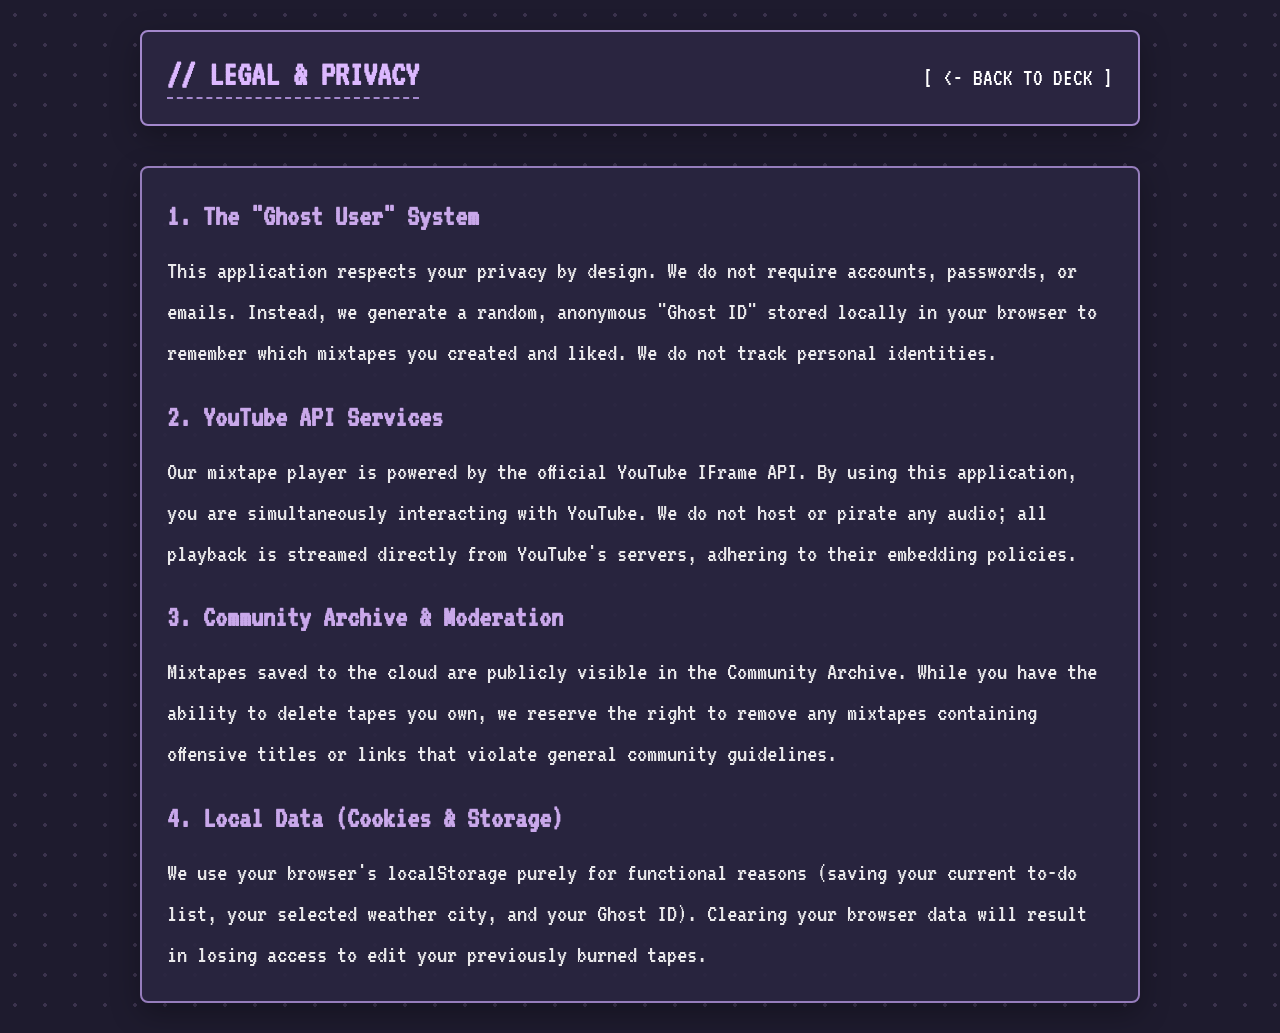
<file: terms.html>
<!DOCTYPE html>
<html lang="en">
<head>
    <meta charset="UTF-8">
    <meta name="viewport" content="width=device-width, initial-scale=1.0">
    <title>Terms & Privacy</title>
    <link href="https://fonts.googleapis.com/css2?family=VT323&display=swap" rel="stylesheet">
    <link rel="stylesheet" href="css/style.css">
</head>
<body>

    <div class="dashboard-container">
        
        <header class="top-bar widget" style="margin-bottom: 20px;">
            <h2 style="margin-bottom: 0;">// LEGAL & PRIVACY</h2>
            <a href="index.html" class="text-btn" style="text-decoration: none;">[ <- BACK TO DECK ]</a>
        </header>

        <div class="widget" style="font-size: 1.6rem; line-height: 1.6; opacity: 0.9;">
            
            <h3 style="color: var(--accent); margin-bottom: 10px;">1. The "Ghost User" System</h3>
            <p style="margin-bottom: 20px;">This application respects your privacy by design. We do not require accounts, passwords, or emails. Instead, we generate a random, anonymous "Ghost ID" stored locally in your browser to remember which mixtapes you created and liked. We do not track personal identities.</p>

            <h3 style="color: var(--accent); margin-bottom: 10px;">2. YouTube API Services</h3>
            <p style="margin-bottom: 20px;">Our mixtape player is powered by the official YouTube IFrame API. By using this application, you are simultaneously interacting with YouTube. We do not host or pirate any audio; all playback is streamed directly from YouTube's servers, adhering to their embedding policies.</p>

            <h3 style="color: var(--accent); margin-bottom: 10px;">3. Community Archive & Moderation</h3>
            <p style="margin-bottom: 20px;">Mixtapes saved to the cloud are publicly visible in the Community Archive. While you have the ability to delete tapes you own, we reserve the right to remove any mixtapes containing offensive titles or links that violate general community guidelines.</p>

            <h3 style="color: var(--accent); margin-bottom: 10px;">4. Local Data (Cookies & Storage)</h3>
            <p>We use your browser's <code>localStorage</code> purely for functional reasons (saving your current to-do list, your selected weather city, and your Ghost ID). Clearing your browser data will result in losing access to edit your previously burned tapes.</p>

        </div>

    </div>

    <script type="module" src="js/footer.js"></script>
</body>
</html>
</file>
<file: css/style.css>
:root {
    --bg-dark: #1e1b2e;
    --accent: #dcb8ff;
    --text-main: #ffffff;
    --surface: #2a2540;
    --border: #a388cc;
    --font-ui: 'VT323', monospace;
}

* { box-sizing: border-box; margin: 0; padding: 0; font-family: var(--font-ui); }

body {
    background-color: var(--bg-dark);
    color: var(--text-main);
    min-height: 100vh;
    padding: 30px;
    display: flex;
    justify-content: center;
    align-items: center;
    background-image: radial-gradient(rgba(220, 184, 255, 0.15) 2px, transparent 2px);
    background-size: 30px 30px;
    position: relative;
}

.dashboard-container {
    width: 100%; max-width: 1000px; z-index: 1; position: relative;
    display: flex; flex-direction: column; gap: 20px;
}

.widget {
    background: var(--surface);
    border: 2px solid var(--border);
    border-radius: 8px;
    padding: 25px;
    box-shadow: 0 10px 30px rgba(0, 0, 0, 0.3);
}

h2 { font-size: 2.2rem; color: var(--accent); margin-bottom: 15px; border-bottom: 2px dashed var(--border); padding-bottom: 5px;}

.tape-header-row { display: flex; justify-content: space-between; align-items: baseline; }
.text-btn { background: none; border: none; color: var(--text-main); font-size: 1.5rem; cursor: pointer; transition: 0.2s;}
.text-btn:hover { color: var(--accent); }

.top-bar { display: flex; justify-content: space-between; font-size: 2.5rem; align-items: center; }
#clock { color: var(--text-main); letter-spacing: 2px; }
#weather { color: var(--accent); font-size: 2rem; }

/* Main Grid & Columns */
.main-grid { 
    display: grid; 
    grid-template-columns: 1fr 1fr; 
    gap: 20px; 
    align-items: start;
}

.left-column, .right-column {
    display: flex;
    flex-direction: column;
    gap: 20px; 
    min-width: 0; /* <-- THIS IS THE MAGIC FIX! Stops the layout crash */
}

/* UPGRADED CASSETTE UI */
.cassette {
    height: 180px; background: #1a1726; border: 3px solid var(--border); border-radius: 10px;
    padding: 15px; display: flex; flex-direction: column; justify-content: center; margin-bottom: 15px;
}
.cassette-label { 
    background: #f0ebf5; flex-grow: 1; border: 2px solid var(--border); 
    display: flex; flex-direction: column; align-items: center; justify-content: space-between; padding: 10px 0;
}
.cassette-title { font-size: 2.5rem; color: #1e1b2e; font-weight: bold; text-transform: uppercase; letter-spacing: 1px;}
.spools { display: flex; justify-content: space-between; width: 65%; margin: auto; }

/* Accurate Spool Design with Teeth */
.spool { 
    width: 60px; height: 60px; background: #fff; 
    border: 3px solid var(--border); border-radius: 50%; 
    display: flex; align-items: center; justify-content: center;
}
.spool::after {
    content: ''; width: 25px; height: 25px; background: #1e1b2e; 
    border: 4px dashed var(--border); border-radius: 50%;
}

/* Weather & City Select */
.weather-container { 
    display: flex; 
    align-items: center; 
    gap: 15px; 
}

#city-select {
    background: rgba(0,0,0,0.3);
    color: var(--accent);
    border: 2px solid var(--border);
    font-family: var(--font-ui);
    font-size: 1.8rem;
    padding: 5px 10px;
    border-radius: 4px;
    cursor: pointer;
    outline: none;
    transition: all 0.2s;
}

#city-select:focus, #city-select:hover { 
    border-color: var(--accent); 
    background: rgba(220, 184, 255, 0.1);
}

#city-select option { 
    background: var(--bg-dark); 
    color: var(--text-main); 
}

/* Ambient Mixer Sliders */
.slider-group {
    display: grid;
    grid-template-columns: 110px 1fr; /* Increased from 90px to 110px so "NIGHT" stops wrapping */
    align-items: center;
    gap: 15px;
    margin-bottom: 15px;
}

.slider-group label {
    font-size: 1.6rem;
    color: var(--text-main);
    display: flex;
    justify-content: space-between; 
    align-items: center;
}

input[type=range] {
    -webkit-appearance: none;
    appearance: none;
    width: 100%;
    background: transparent;
}

/* --- CHROME, SAFARI, EDGE --- */
input[type=range]::-webkit-slider-runnable-track {
    width: 100%;
    height: 8px;
    background: #ffffff; /* White track */
    border: 1px solid var(--border);
    border-radius: 4px;
}

input[type=range]::-webkit-slider-thumb {
    -webkit-appearance: none;
    appearance: none;
    height: 22px;
    width: 14px;
    background: var(--accent); /* Purple handle */
    cursor: pointer;
    margin-top: -8px; /* Centers the handle on the track */
    border-radius: 2px;
    border: 1px solid var(--bg-dark);
}

/* --- FIREFOX --- */
input[type=range]::-moz-range-track {
    width: 100%;
    height: 8px;
    background: #ffffff; /* White track */
    border: 1px solid var(--border);
    border-radius: 4px;
}

input[type=range]::-moz-range-thumb {
    height: 22px;
    width: 14px;
    background: var(--accent); /* Purple handle */
    cursor: pointer;
    border-radius: 2px;
    border: 1px solid var(--bg-dark);
}

/* --- EXPLORE PAGE GRID --- */
.explore-grid {
    display: grid;
    grid-template-columns: repeat(auto-fill, minmax(250px, 1fr));
    gap: 20px;
}

.tape-card {
    background: var(--surface);
    border: 2px solid var(--border);
    padding: 20px;
    border-radius: 8px;
    cursor: pointer;
    text-align: center;
    transition: all 0.2s;
}

.tape-card:hover {
    border-color: var(--accent);
    transform: translateY(-5px); 
    box-shadow: 0 10px 20px rgba(0,0,0,0.4);
}

.tape-card h3 {
    font-size: 2rem;
    color: var(--text-main);
    margin-bottom: 5px;
    white-space: nowrap;
    overflow: hidden;
    text-overflow: ellipsis;
}

.tape-card p {
    font-size: 1.4rem;
    color: var(--accent);
    opacity: 0.8;
}

.mini-spools {
    display: flex;
    justify-content: center;
    gap: 30px;
    margin-top: 15px;
}
.mini-spool {
    width: 30px;
    height: 30px;
    background: var(--bg-dark);
    border: 2px dashed var(--border);
    border-radius: 50%;
}
.tape-card:hover .mini-spool {
    animation: spin 3s linear infinite; 
}

/* --- TOP BAR EXPLORE BUTTON --- */
.explore-nav-btn {
    background: rgba(220, 184, 255, 0.05);
    color: var(--accent);
    border: 2px dashed var(--border);
    padding: 8px 20px;
    text-decoration: none;
    font-size: 2rem;
    border-radius: 6px;
    transition: all 0.2s ease;
    display: flex;
    align-items: center;
    gap: 10px;
    letter-spacing: 1px;
}

.explore-nav-btn:hover {
    background: var(--accent);
    color: var(--bg-dark);
    border: 2px solid var(--accent);
    transform: translateY(-3px);
    box-shadow: 0 5px 15px rgba(220, 184, 255, 0.2);
}

/* --- UNIVERSAL FOOTER --- */
.site-footer {
    width: 100%;
    margin-top: 40px;
    padding: 25px 20px;
    border-top: 1px dashed var(--border);
    display: flex;
    justify-content: center;
    align-items: center;
    z-index: 10;
}

.footer-content {
    display: flex;
    gap: 15px;
    align-items: center;
    flex-wrap: wrap;
    justify-content: center;
}

.footer-link {
    color: var(--text-main);
    font-family: var(--font-ui);
    font-size: 1.6rem;
    text-decoration: none;
    transition: color 0.2s ease;
}

.footer-link:hover {
    color: var(--accent);
}

.footer-divider {
    color: var(--border);
    font-size: 1.6rem;
}

/* --- LIKE BUTTON UI --- */
.like-container {
    display: flex;
    align-items: center;
    justify-content: center;
    gap: 8px;
    margin-top: 15px;
}

.like-btn {
    background: none;
    border: none;
    cursor: pointer;
    display: flex;
    align-items: center;
    transition: transform 0.2s cubic-bezier(0.175, 0.885, 0.32, 1.275);
    padding: 5px;
}

.like-btn:hover {
    transform: scale(1.1);
}

.like-btn:active {
    transform: scale(0.9);
}

.like-icon {
    width: 20px;
    height: 20px;
    filter: grayscale(100%); /* Makes your heart.png grey by default */
    opacity: 0.5;
    transition: all 0.3s ease;
}

/* When the user clicks like, this class is added */
.like-icon.liked {
    filter: grayscale(0%); /* Restores the original colors of your heart.png */
    opacity: 1;
}

.like-count {
    font-size: 1.6rem;
    color: var(--accent);
    font-family: var(--font-ui);
}


/* Spin Animation */
@keyframes spin { 100% { transform: rotate(360deg); } }
.playing .spool { animation: spin 2.5s linear infinite; }

.controls { display: flex; gap: 10px; margin-bottom: 15px; }
.controls button { flex: 1; background: transparent; color: var(--accent); border: 2px solid var(--border); font-size: 1.8rem; padding: 10px; cursor: pointer; transition: 0.2s; border-radius: 4px;}
.controls button:hover, .controls button.active-btn { background: var(--accent); color: var(--bg-dark); }

.tracklist-container { 
    background: rgba(0,0,0,0.2); 
    border: 2px solid var(--border); 
    padding: 10px; 
    border-radius: 4px; 
    /* Removed max-height so it shows all songs! */
    overflow: hidden; /* Keeps the marquee text contained inside the box */
}
.track-item { font-size: 1.5rem; opacity: 0.6; cursor: pointer; transition: 0.2s; margin-bottom: 5px;}
.track-item:hover { opacity: 1; }
.track-item.active { opacity: 1; color: var(--accent); }

/* Inputs & To-Do List */
input[type="text"], textarea {
    width: 100%; padding: 12px; background: rgba(0,0,0,0.2); border: 2px solid var(--border);
    color: var(--text-main); font-size: 1.6rem; outline: none; margin-bottom: 15px; border-radius: 4px;
}
input[type="text"]:focus, textarea:focus { border-color: var(--accent); background: rgba(220, 184, 255, 0.1); }
textarea { height: 120px; resize: vertical; }

#task-list { list-style: none; overflow-y: auto; max-height: 350px;}
.task { display: flex; justify-content: space-between; align-items: center; padding: 12px 10px; border-bottom: 1px solid rgba(220, 184, 255, 0.2); font-size: 1.6rem; transition: background 0.2s;}
.task:hover { background: rgba(0,0,0,0.1); }
.task.completed span { text-decoration: line-through; opacity: 0.4; }
.task span { cursor: pointer; flex-grow: 1; }
.delete-btn { background: none; border: none; color: #ff8585; cursor: pointer; font-size: 1.4rem; padding: 0 10px;}

/* --- UNIFIED MODAL SYSTEM (The Classic Look) --- */
.modal-overlay {
    position: fixed; top: 0; left: 0; width: 100%; height: 100%;
    background: rgba(0,0,0,0.8); backdrop-filter: blur(5px);
    display: flex; justify-content: center; align-items: center; z-index: 100;
}
.modal-overlay.hidden { display: none !important; }

.modal-content { width: 100%; max-width: 500px; }
.modal-content label { display: block; font-size: 1.4rem; margin-bottom: 5px; color: var(--accent);}

.modal-actions { display: flex; gap: 10px; margin-top: 10px;}
.outline-btn { flex: 1; background: transparent; color: var(--text-main); border: 2px solid var(--border); font-size: 1.6rem; padding: 10px; cursor: pointer; border-radius: 4px; transition: background 0.2s;}
.outline-btn:hover { background: rgba(220, 184, 255, 0.1); }
.filled-btn { flex: 1; background: var(--accent); color: var(--bg-dark); border: 2px solid var(--accent); font-size: 1.6rem; padding: 10px; cursor: pointer; border-radius: 4px;}

#share-container { margin-top: 20px; background: rgba(0,0,0,0.3); padding: 15px; border-radius: 4px; border: 1px dashed var(--accent);}
#share-container.hidden { display: none; }

#yt-player-container { position: absolute; left: -9999px; top: -9999px; }

/* 4. Styled "Empty States" for To-Do List */
#task-list:empty::after {
    content: "// System idle. All tasks complete.";
    display: block;
    text-align: center;
    padding: 30px 10px;
    color: var(--border);
    font-size: 1.4rem;
    font-family: var(--font-ui);
    opacity: 0.6;
    animation: terminal-pulse 2s infinite ease-in-out;
}

@keyframes terminal-pulse {
    0%, 100% { opacity: 0.4; }
    50% { opacity: 0.8; }
}

/* 5. Satisfying Task Completion (Color Flash Only) */
.task span {
    /* Smooths out the strikethrough effect */
    transition: all 0.3s ease; 
}

.task.completed {
    /* Triggers the flash without moving the text */
    animation: task-color-flash 0.6s ease forwards;
}

@keyframes task-color-flash {
    0% { 
        background: rgba(0, 255, 100, 0.2); /* Retro hacker green */
    }
    100% { 
        background: transparent; 
    }
}

/* --- SCRATCHPAD WIDGET --- */
.notes-widget {
    display: flex;
    flex-direction: column;
}

#notes-area {
    flex-grow: 1;
    min-height: 250px;
    background: rgba(0,0,0,0.2);
    border: 2px solid var(--border);
    color: var(--text-main);
    font-family: var(--font-ui);
    font-size: 1.6rem;
    padding: 15px;
    resize: vertical;
    border-radius: 4px;
    outline: none;
    transition: all 0.2s ease;
}

#notes-area:focus { 
    border-color: var(--accent); 
    background: rgba(220, 184, 255, 0.05); 
}

/* Mobile Friendliness */
@media (max-width: 768px) { 
    body { padding: 10px; }
    .top-bar { flex-direction: column; gap: 15px; text-align: center; }
    .weather-container { justify-content: center; flex-wrap: wrap; }
    .main-grid { display: flex; flex-direction: column; align-items: stretch; width: 100%; }
    .left-column, .right-column { display: contents; }
    .widget { width: 100%; margin-bottom: 0; }
    .tape-widget { order: 1; }
    .todo-widget { order: 2; }
    .ambient-widget { order: 3; }
    .slider-group { grid-template-columns: 80px 1fr; gap: 10px; }
    .cassette-title { font-size: 1.8rem; }
    .spools { width: 90%; }
}
</file>
